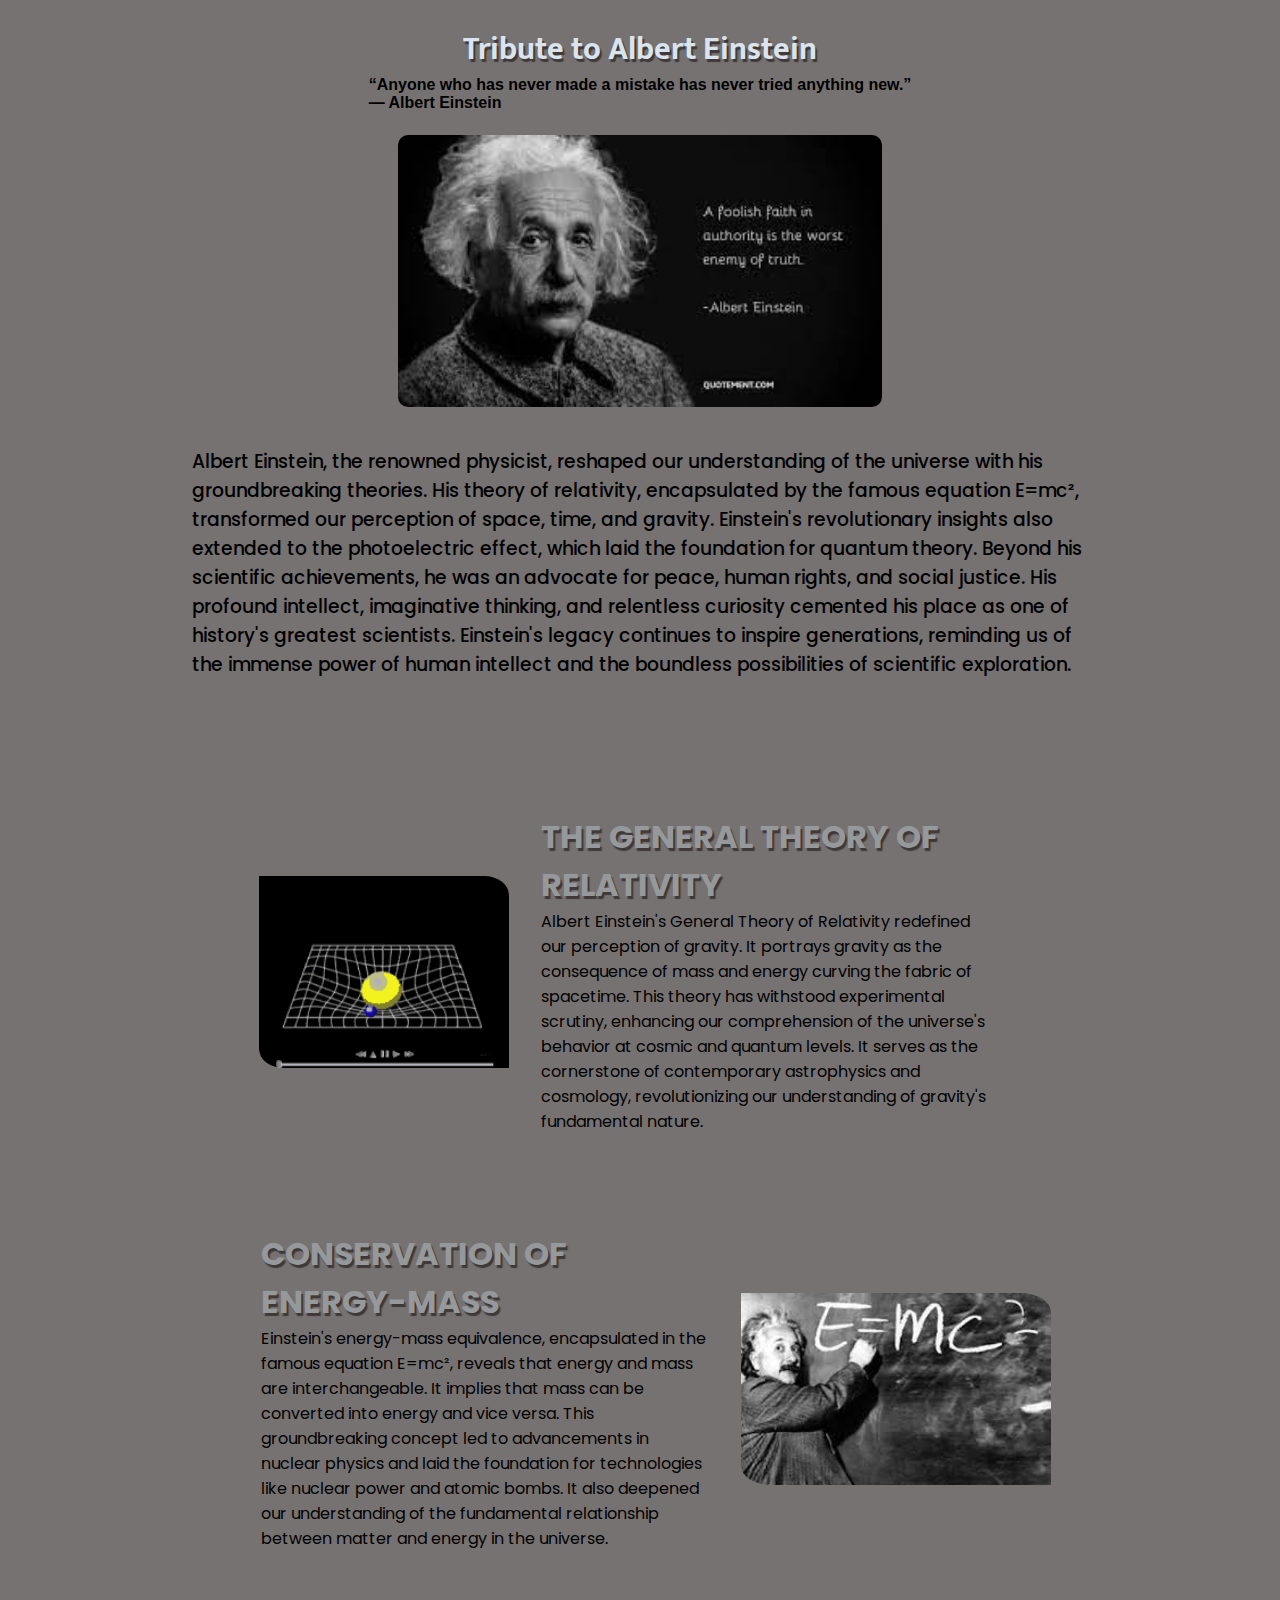
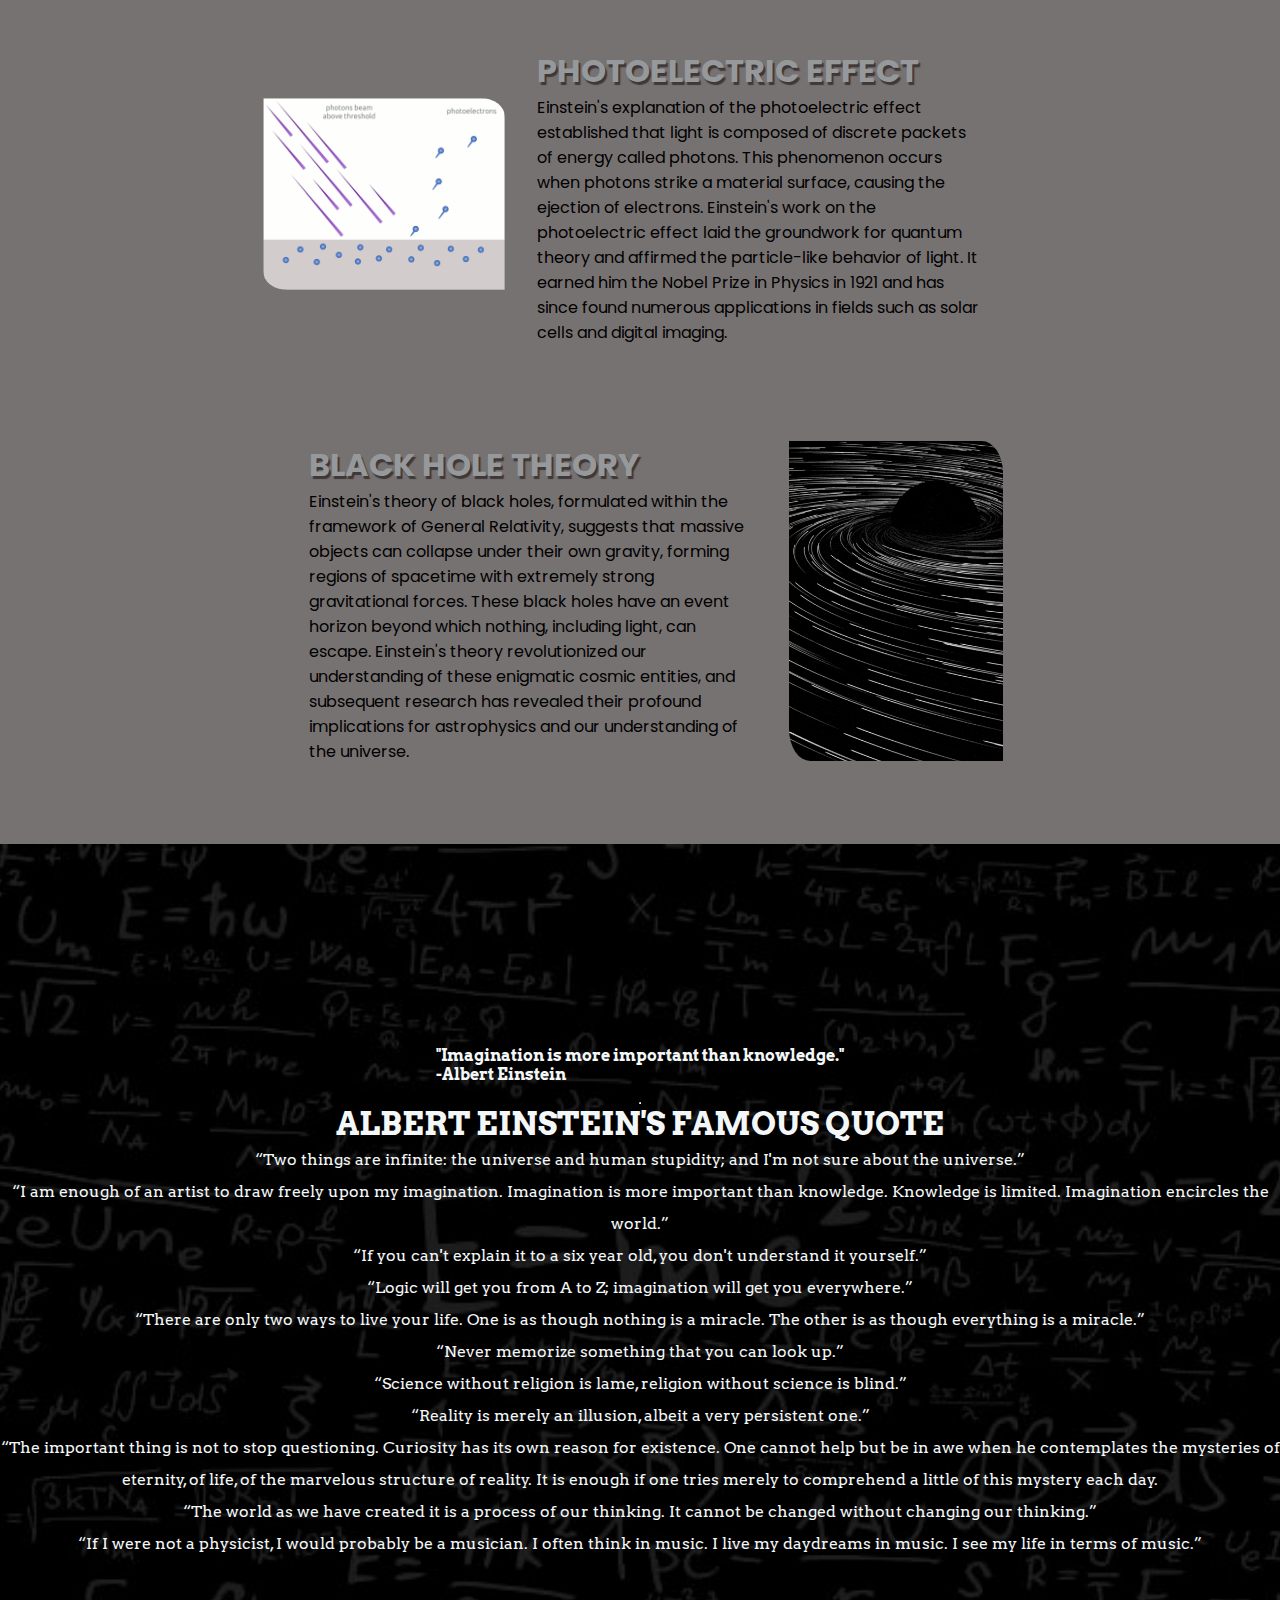
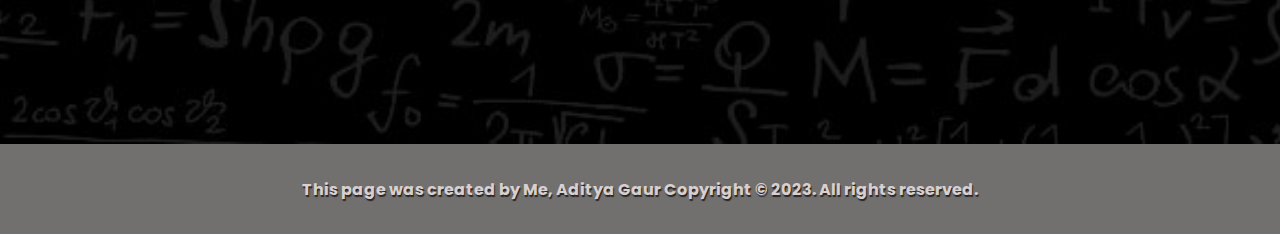
<file: TRIBUTE PAGE/index.html>
<!DOCTYPE html>
<html lang="en">
<head>
    <meta charset="UTF-8">
    <meta name="viewport" content="width=device-width, initial-scale=1.0">
    <title>tribute page</title>
<link rel="stylesheet" href="style.css">        
<link rel="stylesheet" href="resp.css">
</head>
<body>
 <div class="header flex">
    <div class="title">
     <h1>Tribute to Albert Einstein</h1>
    </div>
    <div class="line1">
        <p>“Anyone who has never made a mistake has never tried anything new.”
        <br>    ― Albert Einstein</p>
    </div>
 </div> 
  
 <div class="image flex">
    <div class="einstein">
        <img src="aba.jpeg" alt="">
    </div>
    <br>
    <br>
    <div class="info">
        <h3>Albert Einstein, the renowned physicist, reshaped our understanding of the universe with his groundbreaking theories. His theory of relativity, encapsulated by the famous equation E=mc², transformed our perception of space, time, and gravity. Einstein's revolutionary insights also extended to the photoelectric effect, which laid the foundation for quantum theory. Beyond his scientific achievements, he was an advocate for peace, human rights, and social justice. His profound intellect, imaginative thinking, and relentless curiosity cemented his place as one of history's greatest scientists. Einstein's legacy continues to inspire generations, reminding us of the immense power of human intellect and the boundless possibilities of scientific exploration.</h3>
    </div>
 </div>
<div class="work flex">
    <div class="discovery">
        <div class="left">
            <img src="ab3.gif" alt="">
        </div>
        <div class="right">
            <h1>The General Theory of Relativity</h1>
<p>
    Albert Einstein's General Theory of Relativity redefined our perception of gravity. It portrays gravity as the consequence of mass and energy curving the fabric of spacetime. This theory has withstood experimental scrutiny, enhancing our comprehension of the universe's behavior at cosmic and quantum levels. It serves as the cornerstone of contemporary astrophysics and cosmology, revolutionizing our understanding of gravity's fundamental nature.
</p>        </div>
    </div>
    <div class="discovery">
        <div class="right">
            <h1>Conservation of Energy-Mass</h1>

            <p>
                Einstein's energy-mass equivalence, encapsulated in the famous equation E=mc², reveals that energy and mass are interchangeable. It implies that mass can be converted into energy and vice versa. This groundbreaking concept led to advancements in nuclear physics and laid the foundation for technologies like nuclear power and atomic bombs. It also deepened our understanding of the fundamental relationship between matter and energy in the universe.            </p> </div>
        <div class="left">
            <img src="ab2.jpeg" alt="">
        </div>
    </div>
    <div class="discovery">
        <div class="left">
            <img src="photoelctric effect.gif" alt="">
        </div>
        <div class="right">
        

            <h1> Photoelectric Effect</h1>

            <p>
                Einstein's explanation of the photoelectric effect established that light is composed of discrete packets of energy called photons. This phenomenon occurs when photons strike a material surface, causing the ejection of electrons. Einstein's work on the photoelectric effect laid the groundwork for quantum theory and affirmed the particle-like behavior of light. It earned him the Nobel Prize in Physics in 1921 and has since found numerous applications in fields such as solar cells and digital imaging.            </p>    </div>
    </div>
    <div class="discovery">
        <div class="right">
            <h1>BLACK HOLE THEORY</h1>
            <p>
                Einstein's theory of black holes, formulated within the framework of General Relativity, suggests that massive objects can collapse under their own gravity, forming regions of spacetime with extremely strong gravitational forces. These black holes have an event horizon beyond which nothing, including light, can escape. Einstein's theory revolutionized our understanding of these enigmatic cosmic entities, and subsequent research has revealed their profound implications for astrophysics and our understanding of the universe.            </p>       </div>
        <div class="left" id="bhole">
            <img src="blackhole.gif" alt="" >
        </div>
    </div>
</div>

 <div class="quote flex">
    <div class="txt flex">
        <p><b>"Imagination is more important than knowledge."<br>
        -Albert Einstein
        </b></p>
        <hr>
        <h1>ALBERT EINSTEIN'S FAMOUS QUOTE</h1>
<ul>
    <li>“Two things are infinite: the universe and human stupidity; and I'm not sure about the universe.”</li>
    <li>“I am enough of an artist to draw freely upon my imagination. Imagination is more important than knowledge. Knowledge is limited. Imagination encircles the world.”</li>
    <li>“If you can't explain it to a six year old, you don't understand it yourself.”</li>
    <li>“Logic will get you from A to Z; imagination will get you everywhere.”</li>
    <li>“There are only two ways to live your life. One is as though nothing is a miracle. The other is as though everything is a miracle.”</li>
    <li>“Never memorize something that you can look up.”</li>
    <li>“Science without religion is lame, religion without science is blind.”</li>
    <li>“Reality is merely an illusion, albeit a very persistent one.”</li>
    <li>“The important thing is not to stop questioning. Curiosity has its own reason for existence. One cannot help but be in awe when he contemplates the mysteries of eternity, of life, of the marvelous structure of reality. It is enough if one tries merely to comprehend a little of this mystery each day.</li>
    <li>“The world as we have created it is a process of our thinking. It cannot be changed without changing our thinking.”</li>
    <li>“If I were not a physicist, I would probably be a musician. I often think in music. I live my daydreams in music. I see my life in terms of music.”</li>
</ul>

    </div>
 </div>
 <div class="foot flex">
    <div class="footer">
 <h4>This page was created by Me, Aditya Gaur  Copyright © 2023. All rights reserved.</h5>
    </div>
 </div>
</body>
</html>
</file>
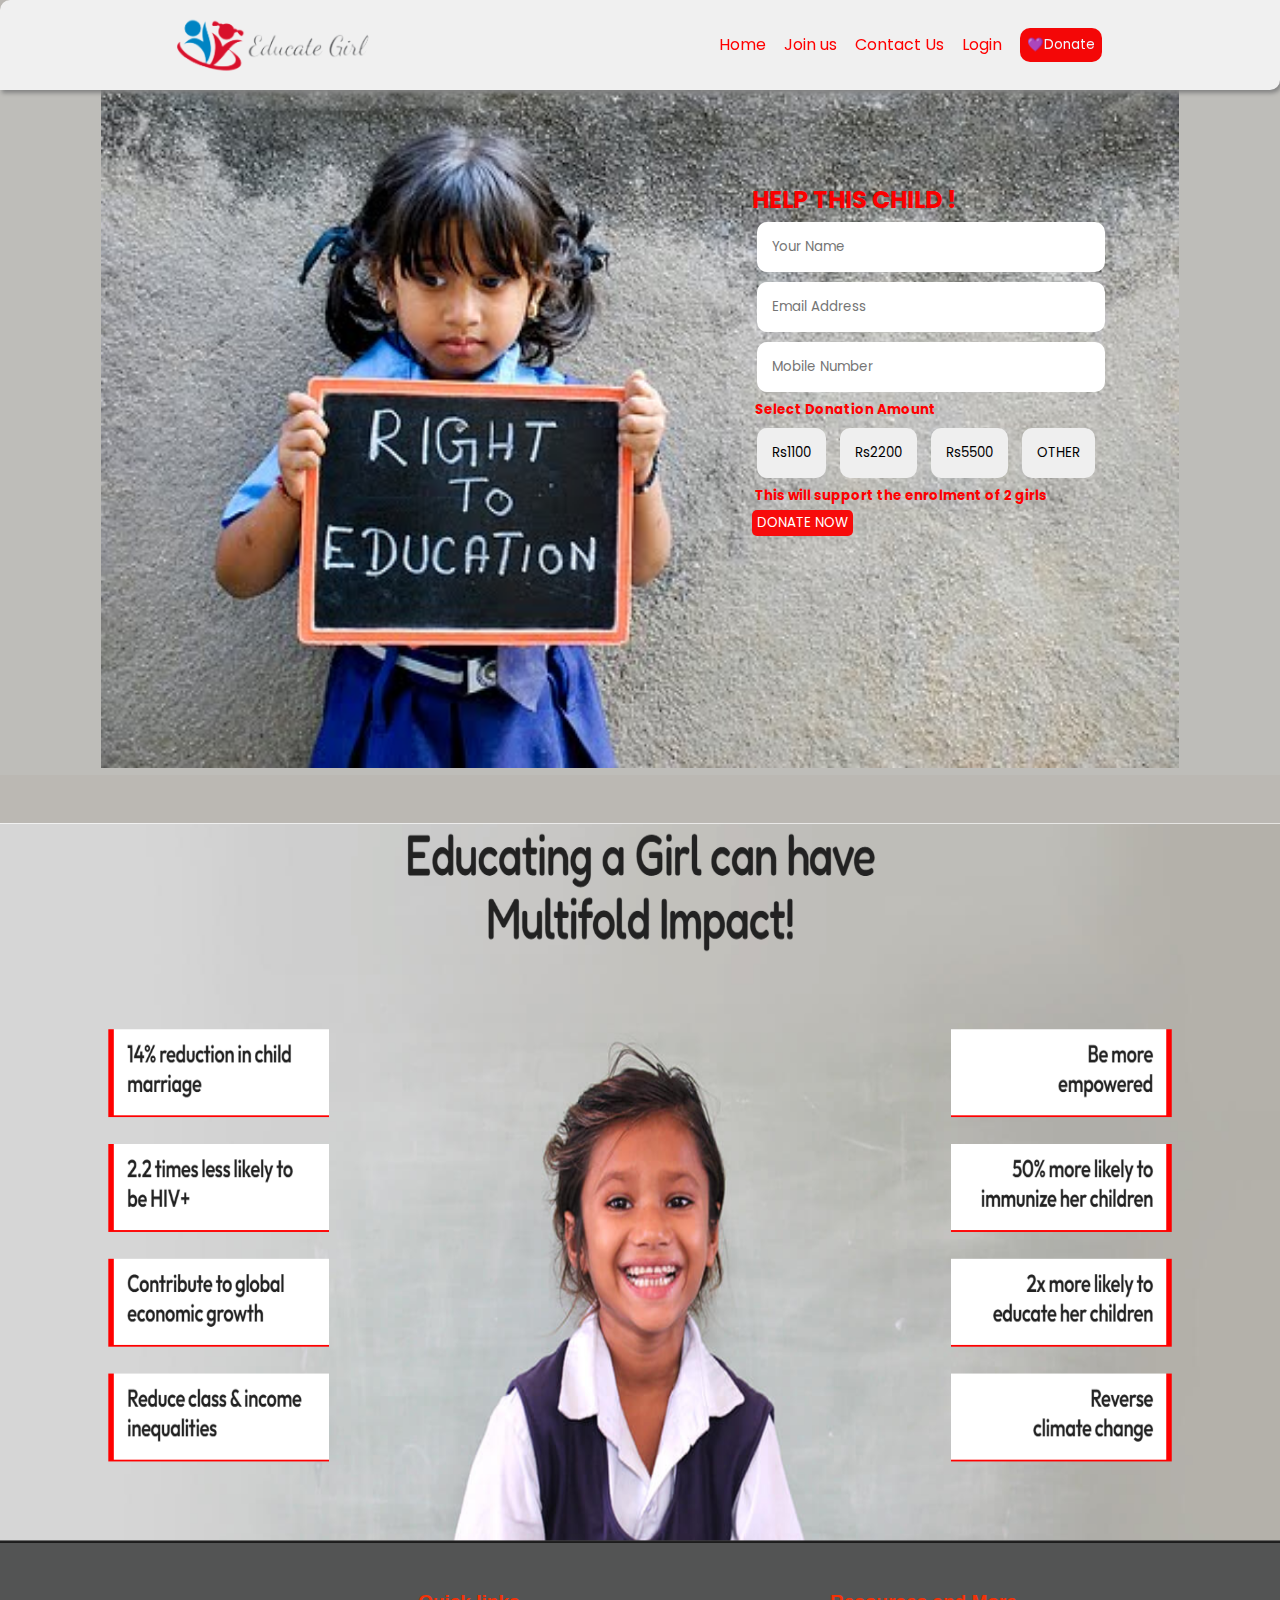
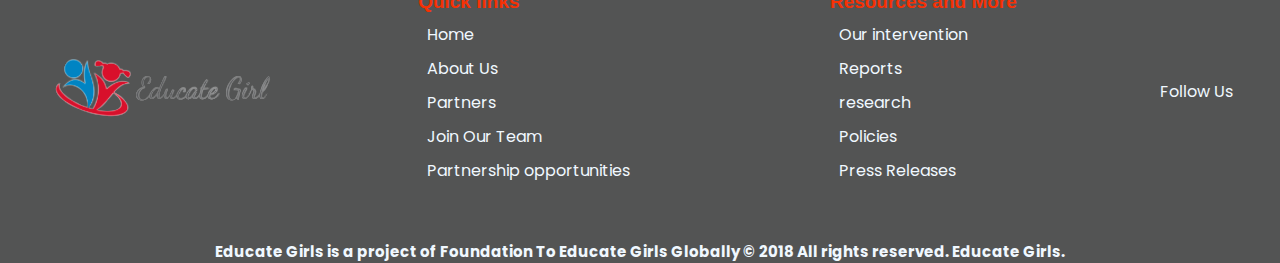
<file: EDUCATE GIRL CHILD/help.html>
<!DOCTYPE html>
<html lang="en">

<head>
    <meta charset="UTF-8">
    <meta name="viewport" content="width=device-width, initial-scale=1.0">
    <title>educate girl</title>
    <link rel="stylesheet" href="style.css">
    <link rel="stylesheet" href="https://cdnjs.cloudflare.com/ajax/libs/font-awesome/6.4.0/css/all.min.css"
        integrity="sha512-iecdLmaskl7CVkqkXNQ/ZH/XLlvWZOJyj7Yy7tcenmpD1ypASozpmT/E0iPtmFIB46ZmdtAc9eNBvH0H/ZpiBw=="
        crossorigin="anonymous" referrerpolicy="no-referrer" />
        <link rel="preconnect" href="https://fonts.googleapis.com">
<link rel="preconnect" href="https://fonts.gstatic.com" crossorigin>
<link href="https://fonts.googleapis.com/css2?family=Arvo:ital@1&family=Dosis&family=Gajraj+One&family=Jost:wght@800&family=Mukta:wght@200;600&family=Poppins:ital@1&display=swap" rel="stylesheet"> <script src="script.js"></script>

<link rel="stylesheet" href="resp1.css">


</head>

<body>
    <div class="nav flex">
        <div class="navbar f">
            <div class="logo" id="lgimg">
                <img src="img/logo.png"  alt="">
            </div>
            <div class="links">
                <ul class="flex">
                    <li><a href="index.html">Home</a></li>
                    <li><a href="#join">Join us</a></li>
                    <li><a href="#contact">Contact Us</a></li>
                    <li><a href="#">Login</a></li>
                    <li><a href="help.html"><button>💜Donate</button></a></li>
                </ul>
            </div>
        </div>
    </div>
    <div class="help ">
        <div class="pay flex">
            <div class="baya " id="rte">
                <img src="img/girl2.jpg" alt="">
            </div>
            <div class="daya flex">
                <form action="#">
                    <h2>HELP THIS CHILD !</h1>
                    <input type="text" placeholder="Your Name" id="inp"><br>
                    <input type="email" placeholder="Email Address"id="inp"><br>
                    <input type="Phone" placeholder="Mobile Number"id="inp"><br>
                    <h5>Select Donation Amount</h5>
                    <input type="submit" value="Rs1100" id="a" readonly>
                    <input type="submit" value="Rs2200" id="a" readonly>
                    <input type="submit" value="Rs5500" id="a"readonly>
                    <input type="submit" value="OTHER" id="a"readonly >
                    <h5>This will support the enrolment of 2 girls</h5>
                    <button type="submit" onclick="f3()">DONATE NOW</button>
                </form>
            </div>
        </div>
    </div>
    <div class="qr flex">
        <div class="code f">
            <div>
            <h1>HELP HER <button onclick="f4()">Close</button></h1>
         <img src="img/qr.jpg" alt="">
        </div>
    </div>
    </div>
    <div class="impact flex">
        <div class="child">
            <img src="img/girl5.png" alt="">
        </div>
    </div>
    <div class="footer y">
        <div class="foot f">
            <div class="logo">
                <img src="img/logo.png" alt="">
            </div>
            <div class="c1" id="contact">
                <h4>Quick links</h2>
                    <ul>
                        <li>Home</li>
                        <li>About Us</li>
                        <li>Partners</li>
                        <li>Join Our Team</li>
                        <li>Partnership opportunities</li>
                    </ul>
            </div>
            <div class="c1">
                <h4>Resources and More</h2>
                    <ul>
                        <li>Our intervention</li>
                        <li>Reports</li>
                        <li>research</li>
                        <li>Policies</li>
                        <li>Press Releases</li>
                    </ul>
            </div>
            <div class="refer">
                <div class="h3">Follow Us</div>
                <a href=""><i class="fa-brands fa-facebook"></i></a>
                <!-- <a href=""><i class="fa-brands fa-instagram"></i></a> -->
                <a href=""><i class="fa-brands fa-twitter"></i></a>
                <a href=""><i class="fa-brands fa-telegram"></i></a>
                <a href=""><i class="fa-brands fa-youtube"></i></a>
                <a href=""><i class="fa-brands fa-linkedin"></i></a>

            </div>
        </div>
        <div class="copy">
            <h2>Educate Girls is a project of Foundation To Educate Girls Globally
                © 2018 All rights reserved. Educate Girls.</h2>
        </div>
    </div>
</body>
</file>
<file: TRIBUTE PAGE/style.css>
@import url('https://fonts.googleapis.com/css2?family=Arvo:ital@1&family=Dosis&family=Gajraj+One&family=Jost:wght@800&family=Mukta:wght@200;600&family=Poppins:ital@1&display=swap');



* {
    margin: 0;
    padding: 0;
    box-sizing: border-box;
    text-decoration: none;
    list-style: none;
    /*            
            font-family: 'Dosis', sans-serif; */
}
body{
    background: rgb(119, 114, 114);

}

.flex {
    display: flex;
    justify-content: center;
    align-items: center;
}

.f {
    display: flex;
    justify-content: space-between;
}

.header {
    width: 100%;
    height: 15vh;
    flex-direction: column;
    background: rgb(119, 114, 114);
        font-family: 'Mukta', sans-serif;


}
.title h1{
    color: rgb(217, 228, 238);
    text-shadow: 2px 3px 1px rgb(63, 56, 56);

}
.line1 p {
font-weight: 600;
font-family: Arial;
}

.image {
    width: 100%;
    height: 70vh;
    flex-direction: column;
}

.info {
    width: 70%;
    height: 50vh;


}
.info h3{
    font-family: 'Poppins', sans-serif;
font-weight: 500;
}
.einstein img {
    width: auto;
    height: 17rem;
    border-radius: 10px;
}

.work {
    width: 100%;
    /* height: 130vh; */
    flex-direction: column;
    background: rgb(119, 114, 114);
}

.discovery {
    display: flex;
    justify-content: center;
    align-items: center;
    width: 70%;
    margin: 1rem;

}

.left img {
    width: auto;
    height: 12rem;
    border-top-right-radius: 10%;
    border-bottom-left-radius: 10%;
}

#bhole img {
    width: auto;
    height: 20rem;
}

.right {
    width: 50%;
    margin: 2rem;
    font-family: 'Poppins', sans-serif;

}


hr {
    color: black;
}

.right h1 {
    text-transform: uppercase;
    color: rgb(150, 153, 156);
    text-shadow: 2px 3px 1px rgb(63, 56, 56);
}

.txt p {
    margin: 2cqmin;
}

.quote {
    margin-top: 2rem;
    background: url('bg.jpg') no-repeat;
    background-position: center;

    background-size: cover;
    color: rgb(243, 247, 248);
    /* text-shadow: 3px 2px 1px rgb(123, 120, 120);  */
    width: 100%;
    height: 100vh;
    font-family: 'Arvo', serif;
}

.txt {
    width: 100%;
    height: 100vh;
    flex-direction: column;
}

ul {
    width: 100%;
    text-align: left;
    line-height: 2rem;
    text-align: center;
}


.foot {
    /* margin: 1rem; */
    background: rgb(114, 111, 111);
    font-family: 'Jost', sans-serif;
    height: 10vh;
    color: rgb(216, 208, 208);
    text-shadow: 1px 2px 1px rgb(39, 37, 37);
    font-family: 'Poppins', sans-serif;
}
</file>
<file: TRIBUTE PAGE/resp.css>
@media (max-width:680px) {


    .right{
        height: 15rem;
        font-size: 5px;
    }
   
    .line1 p{
        font-size: 10px;
        text-align: center;
    }
    .einstein img{
        height: 10rem;
    }
    .info h3{
        font-size: 13px;
    }
    .left img{
        height: 8rem;
    }
    .right h1{
        font-size: 15px;
        width: 50vw;
    }
    .right p{
        font-size: 9px;
    }
    #bhole img{
        height: auto;
        width: 8rem;
    }
    .quote{
        height: 75rem;
        width: 104%;

    }
    .txt p{
        font-size: 13px;
        text-align: center;
        margin: 1rem 0px;
    }
    .txt h1{
        font-size: 23px;
        text-align: center;
    }
    ul li{
        list-style-type: square;
        font-size: 15px;
        margin: 0px 2rem ;
    }
.foot{
    text-align: center;

}

}

@media (max-width:395px) {
    .foot{
        height: 6rem;
    }
}
@media (max-width:380px) {
    .quote{
        height: 80rem;
    }
    .header{
        height: 10rem;
    }
    .info h3{
        font-size: 11px;
    }
}
</file>
<file: EDUCATE GIRL CHILD/style.css>
*{
    margin: 0;
    padding: 0;
    box-sizing: border-box;
    font-family: 'Roboto', sans-serif;
    text-decoration: none;
    list-style: none;
}
*{
    font-family: 'Arvo', serif;
font-family: 'Dosis', sans-serif;
font-family: 'Gajraj One', cursive;
font-family: 'Jost', sans-serif;
font-family: 'Mukta', sans-serif;
font-family: 'Poppins', sans-serif;
}

body
{
    background-color: #f2f5f7;
    overflow-x: hidden;
}
html{
    scroll-behavior: smooth;
}
.f{
    display: flex;
    justify-content:space-around;
    align-items: center;
    
}
.flex {
    display: flex;
    justify-content: center;
    align-items: center;
}
.nav{
    width: 100%;
    height:10vh;
    background-color:rgb(240, 240, 240) ;
   position:fixed;
   top: 0;
   z-index: 10;
   border-top-left-radius: 10px;
   border-bottom-right-radius: 10px;
   box-shadow: 2px 3px 4px rgb(131, 131, 131);
}
.navbar{
    width: 100%;
}
li{
    margin: 1px 2vw;
}
li a {
    color: red;
}
li a button{
    outline: 0;
    border: 0;
    color: aliceblue;
    padding:7px;
    border-radius: 10px;
    background-color: rgb(244, 7, 7);
}
.cont{
    
    margin: auto;
    width: 100%;
   margin-top: 5rem;
    /* background-color: rgb(184, 231, 138); */
 height: 50rem;
}
.box{
    /* background-color: aquamarine; */
    background: url('img/girl11.jpeg') no-repeat;
    background-position: center;
    background-clip: border-box;
    background-size: cover;
    
    width: 80vw;
    height: 80vh;
    transition: .33s ease-in;
}
.box img{
    border-radius: 20px;
}
.goal{
    margin: 3rem 0px;
    width: 100%;
    height: 15rem;
    background-color:rgb(242, 245, 247);
}
.l,.r{
    /* background-color: azure; */
    width: 30vw;
    height: 10vh;
}
.contribute{
    width: 100%;
    height: 10rem;
    background-color: hsl(0, 99%, 50%);
}
.left,.right{
   /* background-color: azure; */
   width: 30vw;
   height: 10vh;
   margin: 0 2rem;
}
.left{
    font-size: 17px;
    color: aliceblue;
}
.right button{
    background-color: aliceblue;
    color: black;
    border-radius: 5px;
    padding: 10px;
    font-weight: bold;
}
.footer{
    width: 100%;
    height: 20rem;
    background-color: rgb(83, 84, 84);
    color: aliceblue;
   

}
.y{
   margin-top: 30vh;

}
li:hover{
    /* text-decoration: underline; */
    border-bottom: 2px solid red;
    cursor: pointer;
}
i{
    color: azure;
    font-size: 23px;
}
I:hover{
    color: rgb(39, 82, 212);
}
.c1{
    margin: 3rem;
}
.c1 h4{
    font-family: 'Franklin Gothic Medium', 'Arial Narrow', Arial, sans-serif;

}
li{
    margin:9px;
}

.copy{
    text-align: center;
    font-size: 10px;
}

.help
{
    width: 100%;
    height: auto;
    margin: 3rem 0px;
    background-color:#bebdb9;
}
.baya img{
    width: auto;
    height: 80vh;
}
.daya{
    position: absolute;
    left: 50rem;

}
form{
    /* background-color: aqua; */
    padding: 1rem;
    color: red;

}
form h2{
    color: rgb(250, 0, 0);
}
form input{
    border:0;
    border-radius: 10px;
    margin: 5px;
    padding: 15px;
   
}
#a:hover{
    background-color: rgb(244, 7, 7);
    color: aliceblue;
    transition: .35s ease-in;
}
form h5{
    padding: 3px;
}
form button{
    padding: 3px 5px;
    border: 0;
    border-radius: 5px;
    background-color: rgb(247, 11, 11);
    color: white;
}


.impact{
    width: 100%;
   
    height: 50vh;
}
.m{
    margin-top: 30vh;
}
.child{
    width: 100%;
    height: 50vh;
}
.child img{
    text-align: center;
    width: 100%;
    height: 80vh;
}
.programs{
    width: 100%;
    height: 60vh;
}
.intent{
    width: 100%;
    height: 80vh;
    text-align: center;
}
.intent img{
    width: auto;
height: 60vh;

}
.hero{
    width: 100%;
    height:50vh;
    margin: 3rem;
}
.txt{
width: 100%;
text-align: center;
}
.a img{
    width: auto;
    height: 33vh;
    margin-top: -13vh;
}
.b{
    margin-top: -13vh;
}
.help-her{
    width: 100%;
    margin: 3rem;
    height: 50vh;
}
.a img {
height: auto;
width: 30vw;

}
.girl img{
    animation: rotate 15s  1s infinite linear ;
}

@keyframes rotate {
    from {
        transform: rotate(0deg);
    }
    to {
        transform: rotate(360deg);
    }
}

.txt h1{
    color: rgb(255, 166, 0);
}

.l h1{
    animation: text 5s  1s infinite linear alternate;
}
span{
    color: rgb(238, 96, 14);
}
a button:hover{
    background-color: red;
    color: white;
    transform: translateY(-5px);
    box-shadow: 2px 3px 2px white;
}
ul li a:hover{
    color: rgb(0, 0, 0);
}

@keyframes text {
    0%{
transform: translateX(10vw);
    }
    50%{
        transform: translateX(-10vw);
    }
    100%{
        transform: translateX(10vw);
    }
}
li a button{
    animation: btn 5s  1s infinite linear ;
}
.b p{
    width: 33vw;
}
@keyframes btn {
  0%{
        background-color: aliceblue;
        color: red;
    }   
    50%{
        background-color: rgb(250, 181, 8);
        color: white;
    }
    75%{
        background-color: rgb(246, 250, 3);
       color: rgb(31, 12, 244);
    }
    100%{
       background-color: rgb(250, 3, 3);
       color: rgb(247, 242, 242);
    }
}
a i:hover{

    color: rgb(241, 27, 27);
}
.c1 ul li:hover{
    color: rgb(251, 230, 6);
}
.c1 h4{
font-size: 19px;
color: rgb(246, 49, 5);
}
form button:hover{
    transform: scale(1.1);
  
}

.qr{
    display: none;
    height: 36rem;
    width:57rem;
    position: absolute;
    top: 10vh;
    left:19rem;
        background-color: antiquewhite;
     

}
.code{
    /* background-color: antiquewhite; */
    width: rem;
 
    height: 13rem;
}
.code img{
    width:20vw;
}
.code h1 button{
    padding: 2vh;
    background: #58e2cf;
    border: 0;
    transform: translate(89px, -8px);
        border-radius: 12px;
}
</file>
<file: EDUCATE GIRL CHILD/resp1.css>
*{
    margin: 0;
    padding: 0;

}
body{
  background-color:  #bbb8b3;
}

@media (max-width:680px) {
        
    body{
        background-color: #bebdb9;
    }
    #rte{
        margin-top: -10vh;
    }
    #rte img{
    width: 99vw;
    height: 40vh;
}
.daya{
    margin-left: -147vw;
}
form input{
    padding: 2px;
}
.help{
    margin-top: 10rem;
}
#a{
    font-size: 7px;
}
form h5{
    font-size: 8px;
}
form h2{
    margin-left: -3vw;
}
.footer{
    margin-top: -25vh;
}
.child img{
    width: auto;
    height: 19vh;
}
.foot .logo img{
    display: none;
}
.foot ul{
    font-size: 10px;
}
.refer{
    margin-left: -5vw;
    width: 37vw;
}
.copy h2{
    font-size: 10px;
    width: 80%;
    margin: auto;
    margin-top:-2vh;
}
ul li a {
    font-size: 10px;
}
.logo img{
    width: 9vh;
}
.qr{
    width: 26rem;
    left: 0px;
    height: 22rem;
}
.code img{
    width: auto;
    height: 12rem;
}
.code h1{
    font-size:3vh;
}
.code h1 button{
    padding: 10px;
    transform: translate(18px,-5px);
}

    }


@media (max-width:380px) {
   



    .c1{
        margin-left: -1px;
    }
    form input{
        padding: 2px;
    
    }
    .child img{
        /* width: auto;
        height: 23.5vh; */
        width: 100vw;
        height: auto;
    }
    .help{
        margin-top: 35vh;
    }
    .daya{
        transform: translate(-110px, -25px);   
     }
     form{
        transform: translate(15px, -8px);  
       }
       .links ul{
        font-size: 10px;

       }
       .qr{
        width: 100vw;
        left: 0px;
        height: 23rem;
    }

   #lgimg img{
        width: 15vw;
    }
    
    }
  
@media (min-width:390px) {
    form{
        transform: translate(4rem,-3rem);
    }
    .daya{
        transform: translate(-8rem, -5px);
    }
   #lgimg img{
    width: 16vw;
    margin-bottom: -1vh;
   }
   #inp{
    width: 100%;
   }
}
</file>
